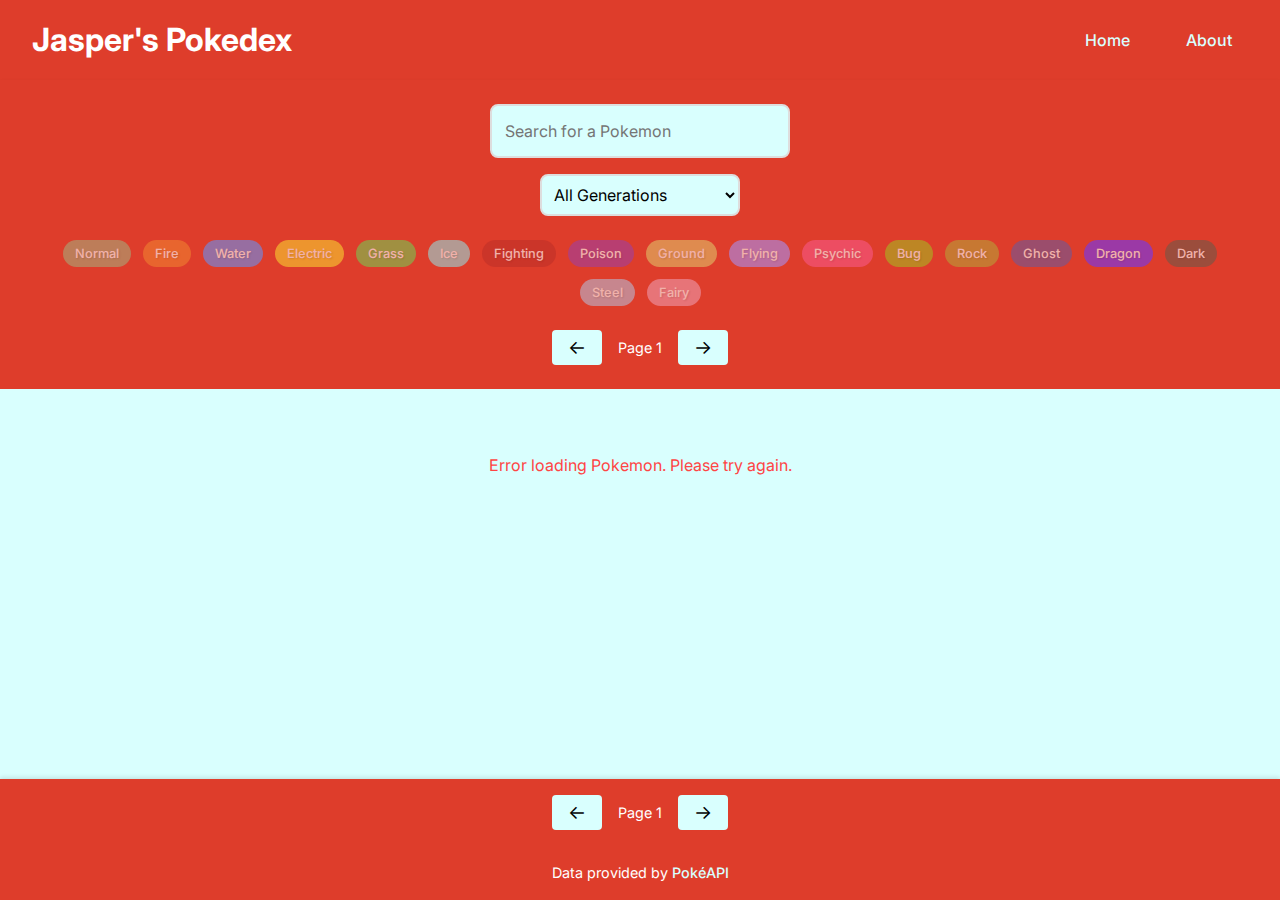
<file: index.html>
<!DOCTYPE html>
<html lang="en">
  <head>
    <meta charset="UTF-8" />
    <meta name="viewport" content="width=device-width, initial-scale=1.0" />
    <title>Jasper's Pokedex</title>
    <link rel="preconnect" href="https://fonts.googleapis.com" />
    <link rel="preconnect" href="https://fonts.gstatic.com" crossorigin />
    <link
      href="https://fonts.googleapis.com/css2?family=Inter:ital,opsz,wght@0,14..32,100..900;1,14..32,100..900&display=swap"
      rel="stylesheet"
    />
    <link rel="stylesheet" href="styles/reset.css" />
    <link rel="stylesheet" href="styles/style.css" />
  </head>
  <body>
    <nav class="main-nav">
      <h1>Jasper's Pokedex</h1>
      <div class="nav-links">
        <a href="index.html" class="nav-link">Home</a>
        <a href="about.html" class="nav-link">About</a>
      </div>
    </nav>
    <div class="search-container">
      <!-- Search input, filters and top pagination will be inserted here -->
    </div>
    <div class="pokemon-container"></div>
    <footer>
      <div class="pagination-footer"></div>
      <div class="attribution">
        Data provided by
        <a href="https://pokeapi.co/" target="_blank" rel="noopener noreferrer"
          >PokéAPI</a
        >
      </div>
    </footer>
    <script type="module" src="scripts/script.js"></script>
  </body>
</html>
</file>
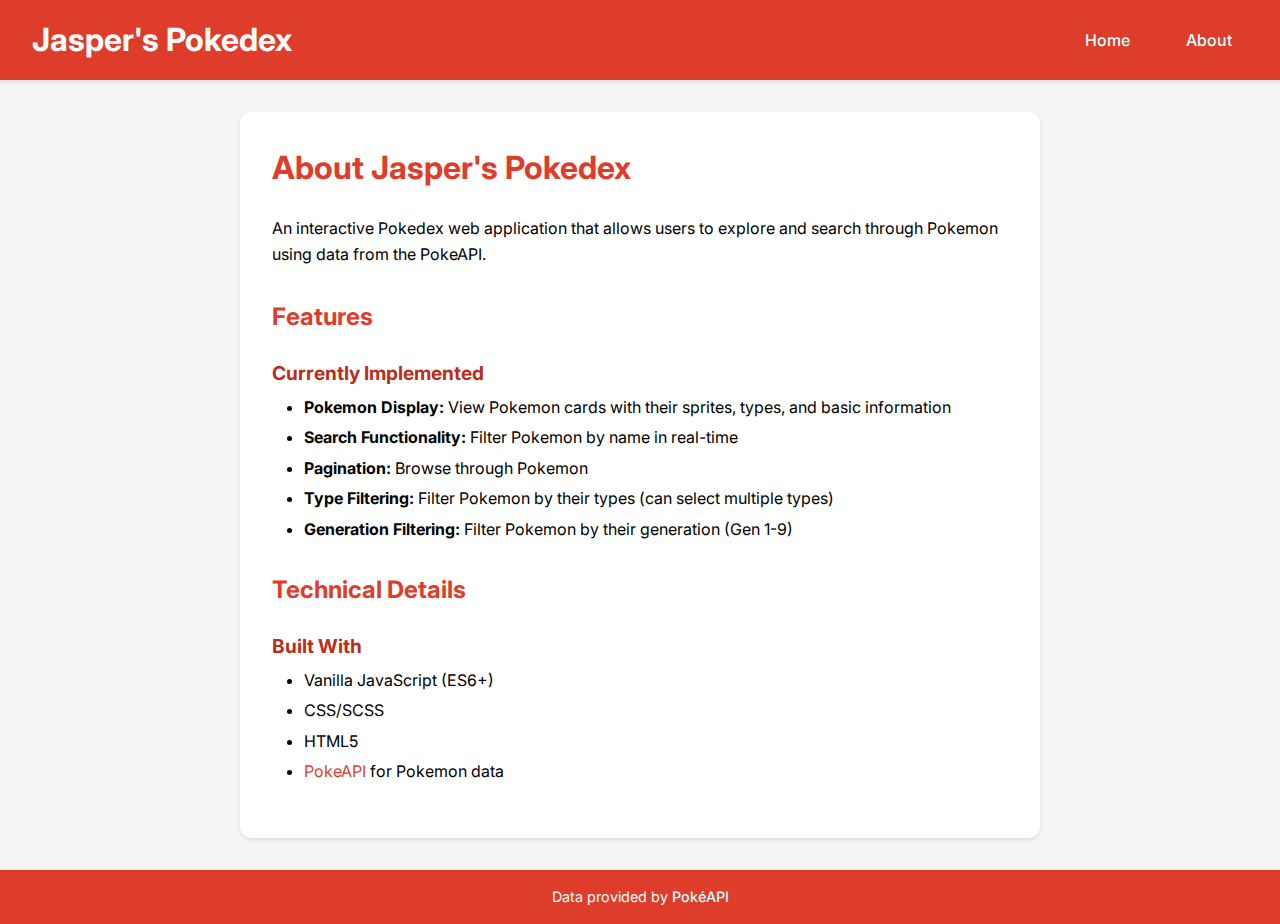
<file: about.html>
<!DOCTYPE html>
<html lang="en">
  <head>
    <meta charset="UTF-8" />
    <meta name="viewport" content="width=device-width, initial-scale=1.0" />
    <title>About - Jasper's Pokedex</title>
    <link rel="preconnect" href="https://fonts.googleapis.com" />
    <link rel="preconnect" href="https://fonts.gstatic.com" crossorigin />
    <link
      href="https://fonts.googleapis.com/css2?family=Inter:ital,opsz,wght@0,14..32,100..900;1,14..32,100..900&display=swap"
      rel="stylesheet"
    />
    <link rel="stylesheet" href="styles/reset.css" />
    <link rel="stylesheet" href="styles/style.css" />
  </head>
  <body>
    <nav class="main-nav">
      <h1>Jasper's Pokedex</h1>
      <div class="nav-links">
        <a href="index.html" class="nav-link">Home</a>
        <a href="about.html" class="nav-link">About</a>
      </div>
    </nav>
    <div class="about-container">
      <h2>About Jasper's Pokedex</h2>
      <p>
        An interactive Pokedex web application that allows users to explore and
        search through Pokemon using data from the PokeAPI.
      </p>

      <h3>Features</h3>
      <h4>Currently Implemented</h4>
      <ul>
        <li>
          <strong>Pokemon Display:</strong> View Pokemon cards with their
          sprites, types, and basic information
        </li>
        <li>
          <strong>Search Functionality:</strong> Filter Pokemon by name in
          real-time
        </li>
        <li><strong>Pagination:</strong> Browse through Pokemon</li>
        <li>
          <strong>Type Filtering:</strong> Filter Pokemon by their types (can
          select multiple types)
        </li>
        <li>
          <strong>Generation Filtering:</strong> Filter Pokemon by their
          generation (Gen 1-9)
        </li>
      </ul>

      <h3>Technical Details</h3>
      <h4>Built With</h4>
      <ul>
        <li>Vanilla JavaScript (ES6+)</li>
        <li>CSS/SCSS</li>
        <li>HTML5</li>
        <li><a href="https://pokeapi.co/">PokeAPI</a> for Pokemon data</li>
      </ul>
    </div>
    <footer>
      <div class="attribution">
        Data provided by
        <a href="https://pokeapi.co/" target="_blank" rel="noopener noreferrer"
          >PokéAPI</a
        >
      </div>
    </footer>
  </body>
</html>
</file>
<file: styles/style.css>
body {
  display: flex;
  flex-direction: column;
  min-height: 100vh;
  font-family: "Inter", sans-serif;
  background-color: #f5f5f5;
}

.main-nav {
  background-color: #de3d2b;
  padding: 1rem 2rem;
  display: flex;
  justify-content: space-between;
  align-items: center;
  color: white;
  box-shadow: 0 2px 4px rgba(0, 0, 0, 0.1);
}
.main-nav h1 {
  font-size: 2rem;
  margin: 0;
}
.main-nav .nav-links {
  display: flex;
  gap: 1.5rem;
}
.main-nav .nav-link {
  color: #d9fffe;
  text-decoration: none;
  font-weight: 500;
  padding: 0.5rem 1rem;
  border-radius: 4px;
  transition: background-color 0.2s;
}
.main-nav .nav-link:hover {
  background-color: rgba(255, 255, 255, 0.1);
}

.about-container {
  max-width: 800px;
  margin: 2rem auto;
  padding: 2rem;
  background-color: white;
  border-radius: 12px;
  box-shadow: 0 2px 4px rgba(0, 0, 0, 0.1);
}
.about-container h2 {
  font-size: 2rem;
  margin-bottom: 1.5rem;
  color: #de3d2b;
}
.about-container h3 {
  font-size: 1.5rem;
  margin: 2rem 0 1rem;
  color: #de3d2b;
}
.about-container h4 {
  font-size: 1.2rem;
  margin: 1.5rem 0 0.5rem;
  color: rgb(185.1755102041, 44.5469387755, 28.8244897959);
}
.about-container p {
  line-height: 1.6;
  margin-bottom: 1.5rem;
}
.about-container ul {
  list-style-type: disc;
  padding-left: 2rem;
  margin-bottom: 1.5rem;
}
.about-container ul li {
  margin-bottom: 0.5rem;
  line-height: 1.4;
}
.about-container a {
  color: #de3d2b;
  text-decoration: none;
}
.about-container a:hover {
  text-decoration: underline;
}

.search-container {
  display: flex;
  flex-direction: column;
  align-items: center;
  padding: 1.5rem;
  background-color: #de3d2b;
  box-shadow: 0 2px 4px rgba(0, 0, 0, 0.1);
  color: white;
}
.search-container input {
  width: 100%;
  max-width: 300px;
  padding: 0.8rem;
  border: 2px solid #ddd;
  border-radius: 8px;
  font-size: 1rem;
  background-color: #d9fffe;
}
.search-container .pagination-controls {
  display: flex;
  align-items: center;
  gap: 1rem;
  margin-top: 1rem;
}

.generation-filter {
  margin: 1rem 0;
}
.generation-filter select {
  padding: 0.5rem;
  border: 2px solid #ddd;
  border-radius: 8px;
  font-size: 1rem;
  background-color: #d9fffe;
  cursor: pointer;
  min-width: 200px;
}
.generation-filter select:hover {
  border-color: #bbb;
}
.generation-filter select:focus {
  outline: none;
  border-color: #78c850;
}

.pokemon-container {
  display: grid;
  grid-template-columns: repeat(auto-fit, minmax(200px, 1fr));
  gap: 2rem;
  padding: 2rem;
  grid-auto-rows: 1fr;
  flex: 1;
  background-color: #d9fffe;
}

.pokemon-card {
  background: white;
  border-radius: 12px;
  box-shadow: 0 2px 4px rgba(0, 0, 0, 0.1);
  padding: 1rem;
  text-align: center;
  transition: transform 0.2s;
  display: flex;
  flex-direction: column;
  justify-content: space-between;
  height: 100%;
  cursor: pointer;
  color: white;
}
.pokemon-card .info {
  display: flex;
  flex-direction: column;
  gap: 0.5rem;
}
.pokemon-card:hover {
  transform: translateY(-5px);
}
.pokemon-card .number {
  background-color: rgba(255, 255, 255, 0.2);
  color: white;
}
.pokemon-card .name {
  color: white;
}
.pokemon-card .img-container {
  background-color: rgba(255, 255, 255, 0.2);
}

.img-container {
  background-color: #f0f0f0;
  border-radius: 8px;
  padding: 1rem;
  margin-bottom: 1rem;
  display: flex;
  align-items: center;
  justify-content: center;
  flex: 1;
  min-height: 120px;
}
.img-container img {
  max-width: 100px;
  height: auto;
}

.number {
  background-color: #f0f0f0;
  padding: 0.25rem 0.5rem;
  border-radius: 4px;
  font-size: 0.8rem;
  color: #666;
}

.name {
  margin: 0.5rem 0;
  font-size: 1.2rem;
  color: #333;
}

.type {
  color: #666;
  font-size: 0.9rem;
}
.type span {
  color: #333;
  font-weight: 500;
}

.pagination-footer {
  background-color: #de3d2b;
  padding: 1rem;
  box-shadow: 0 -2px 4px rgba(0, 0, 0, 0.1);
  margin-top: auto;
  display: flex;
  justify-content: center;
}

.pagination-controls {
  display: flex;
  align-items: center;
  gap: 1rem;
  margin-top: 0;
}
.pagination-controls button {
  padding: 0.5rem 1rem;
  border: none;
  border-radius: 4px;
  background-color: #d9fffe;
  cursor: pointer;
  transition: background-color 0.2s;
  font-size: 1.2rem;
  line-height: 1;
  min-width: 40px;
  display: flex;
  align-items: center;
  justify-content: center;
}
.pagination-controls button:hover:not(:disabled) {
  background-color: #e0e0e0;
}
.pagination-controls button:disabled {
  opacity: 0.5;
  cursor: not-allowed;
}

.page-info {
  font-size: 0.9rem;
  color: white;
}

.loading,
.error {
  text-align: center;
  padding: 2rem;
  grid-column: 1/-1;
  color: #666;
}

.error {
  color: #ff4444;
}

.types {
  display: flex;
  gap: 0.5rem;
  justify-content: center;
  flex-wrap: wrap;
}

.types-dialog {
  display: flex;
  gap: 0.5rem;
  flex-wrap: wrap;
}

.type-pill {
  padding: 0.25rem 0.75rem;
  border-radius: 999px;
  font-size: 0.8rem;
  color: white;
  text-shadow: 1px 1px 2px rgba(0, 0, 0, 0.2);
  font-weight: 500;
}

.pokemon-dialog {
  padding: 0;
  border: none;
  border-radius: 12px;
  max-width: 90%;
  width: 600px;
  background: white;
  box-shadow: 0 4px 24px rgba(0, 0, 0, 0.1);
  position: fixed;
  top: 50%;
  left: 50%;
  transform: translate(-50%, -50%);
}
.pokemon-dialog::backdrop {
  background: rgba(0, 0, 0, 0.5);
}

.dialog-close {
  background: none;
  border: none;
  font-size: 1.5rem;
  cursor: pointer;
  padding: 0.5rem;
  line-height: 0.5;
  border-radius: 50%;
  width: 32px;
  height: 32px;
  display: flex;
  align-items: center;
  justify-content: center;
  margin-left: auto;
  color: white;
}
.dialog-close:hover {
  background: rgba(255, 255, 255, 0.2);
}

.dialog-content {
  padding: 2rem;
  color: white;
}
.dialog-content .description {
  color: rgba(255, 255, 255, 0.9);
}
.dialog-content .stat-name {
  color: rgba(255, 255, 255, 0.8);
}
.dialog-content .stat-bar-container {
  background: rgba(255, 255, 255, 0.2);
}
.dialog-content .label {
  color: rgba(255, 255, 255, 0.8);
}
.dialog-content .value {
  color: white;
}

.dialog-header {
  display: flex;
  align-items: center;
  margin-bottom: 1.5rem;
  gap: 1rem;
}
.dialog-header h2 {
  margin: 0;
  font-size: 1.8rem;
}

.dialog-body {
  display: grid;
  grid-template-columns: auto 1fr;
  gap: 2rem;
}

.dialog-image {
  background: #d9fffe;
  padding: 1rem;
  border-radius: 8px;
  display: flex;
  align-items: center;
  justify-content: center;
}
.dialog-image img {
  width: 150px;
  height: 150px;
}
.dialog-image img.bubble-animation {
  animation: bubbleEffect 0.6s ease-out;
}

.pokemon-info {
  display: flex;
  flex-direction: column;
  gap: 1.5rem;
}
.pokemon-info .types-section,
.pokemon-info .weaknesses {
  display: flex;
  flex-direction: column;
  gap: 0.75rem;
}
.pokemon-info .types-section h3,
.pokemon-info .weaknesses h3 {
  margin-bottom: 0.5rem;
}
.pokemon-info .types-section .types,
.pokemon-info .weaknesses .types {
  display: flex;
  flex-wrap: wrap;
  gap: 0.5rem;
}

.description {
  font-size: 0.9rem;
  color: #666;
  line-height: 1.6;
}

.stats {
  display: flex;
  flex-direction: column;
  gap: 0.75rem;
}
.stats h3 {
  margin-bottom: 0.5rem;
}

.stat-row {
  display: grid;
  grid-template-columns: 120px 1fr;
  align-items: center;
  gap: 1rem;
}

.stat-name {
  font-size: 0.9rem;
  color: #666;
  text-transform: capitalize;
}

.stat-bar-container {
  background: #f0f0f0;
  border-radius: 999px;
  height: 12px;
  overflow: hidden;
}

.stat-bar {
  height: 100%;
  background: #78c850;
  border-radius: 999px;
  position: relative;
  transition: width 0.3s ease;
}

.stat-value {
  position: absolute;
  right: 6px;
  top: 50%;
  transform: translateY(-50%);
  font-size: 0.7rem;
  color: white;
}

.pokemon-details {
  display: grid;
  grid-template-columns: repeat(auto-fit, minmax(120px, 1fr));
  gap: 1rem;
}

.detail {
  display: flex;
  flex-direction: column;
  gap: 0.25rem;
}
.detail .label {
  font-size: 0.8rem;
  color: white;
}
.detail .value {
  font-weight: 500;
}

.loading-content {
  display: flex;
  flex-direction: column;
  align-items: center;
  justify-content: center;
  gap: 1rem;
  min-height: 200px;
}

.spinner {
  width: 48px;
  height: 48px;
  border: 4px solid #f0f0f0;
  border-top: 4px solid #78c850;
  border-radius: 50%;
  animation: spin 1s linear infinite;
}

@keyframes spin {
  0% {
    transform: rotate(0deg);
  }
  100% {
    transform: rotate(360deg);
  }
}
.type-filters {
  display: flex;
  flex-wrap: wrap;
  gap: 0.75rem;
  justify-content: center;
  padding: 0.5rem;
}

.type-filter {
  cursor: pointer;
  opacity: 0.6;
  transition: all 0.2s ease-out;
  padding: 0;
  border: none;
  background: none;
  display: flex;
  align-items: center;
}
.type-filter:hover {
  opacity: 0.8;
  transform: translateY(-1px) scale(1.05);
}
.type-filter.selected {
  opacity: 1;
  transform: translateY(-2px) scale(1.15);
}
.type-filter.selected .type-pill {
  box-shadow: 0 3px 8px rgba(0, 0, 0, 0.2);
}
.type-filter:focus {
  outline: 2px solid #78c850;
  outline-offset: 2px;
  border-radius: 999px;
}
.type-filter:focus:not(:focus-visible) {
  outline: none;
}

.type-pill.normal {
  background-color: #a8a878;
}

.type-pill.fire {
  background-color: #f08030;
}

.type-pill.water {
  background-color: #6890f0;
}

.type-pill.electric {
  background-color: #f8d030;
}

.type-pill.grass {
  background-color: #78c850;
}

.type-pill.ice {
  background-color: #98d8d8;
}

.type-pill.fighting {
  background-color: #c03028;
}

.type-pill.poison {
  background-color: #a040a0;
}

.type-pill.ground {
  background-color: #e0c068;
}

.type-pill.flying {
  background-color: #a890f0;
}

.type-pill.psychic {
  background-color: #f85888;
}

.type-pill.bug {
  background-color: #a8b820;
}

.type-pill.rock {
  background-color: #b8a038;
}

.type-pill.ghost {
  background-color: #705898;
}

.type-pill.dragon {
  background-color: #7038f8;
}

.type-pill.dark {
  background-color: #705848;
}

.type-pill.steel {
  background-color: #b8b8d0;
}

.type-pill.fairy {
  background-color: #ee99ac;
}

@media (max-width: 600px) {
  .dialog-body {
    grid-template-columns: 1fr;
    text-align: center;
  }
  .dialog-image {
    justify-self: center;
  }
  .stat-row {
    grid-template-columns: 100px 1fr;
  }
  .types-dialog {
    justify-content: center;
  }
}
:root {
  --type-normal: #a8a878;
  --type-fire: #f08030;
  --type-water: #6890f0;
  --type-electric: #f8d030;
  --type-grass: #78c850;
  --type-ice: #98d8d8;
  --type-fighting: #c03028;
  --type-poison: #a040a0;
  --type-ground: #e0c068;
  --type-flying: #a890f0;
  --type-psychic: #f85888;
  --type-bug: #a8b820;
  --type-rock: #b8a038;
  --type-ghost: #705898;
  --type-dragon: #7038f8;
  --type-dark: #705848;
  --type-steel: #b8b8d0;
  --type-fairy: #ee99ac;
}

.attribution {
  text-align: center;
  padding: 1rem;
  background-color: #de3d2b;
  color: white;
  font-size: 0.9rem;
}
.attribution a {
  color: #d9fffe;
  text-decoration: none;
  font-weight: 500;
}
.attribution a:hover {
  text-decoration: underline;
}

@keyframes bubbleEffect {
  0% {
    transform: scale(1);
  }
  50% {
    transform: scale(1.1);
  }
  100% {
    transform: scale(1);
  }
}

/*# sourceMappingURL=style.css.map */
</file>
